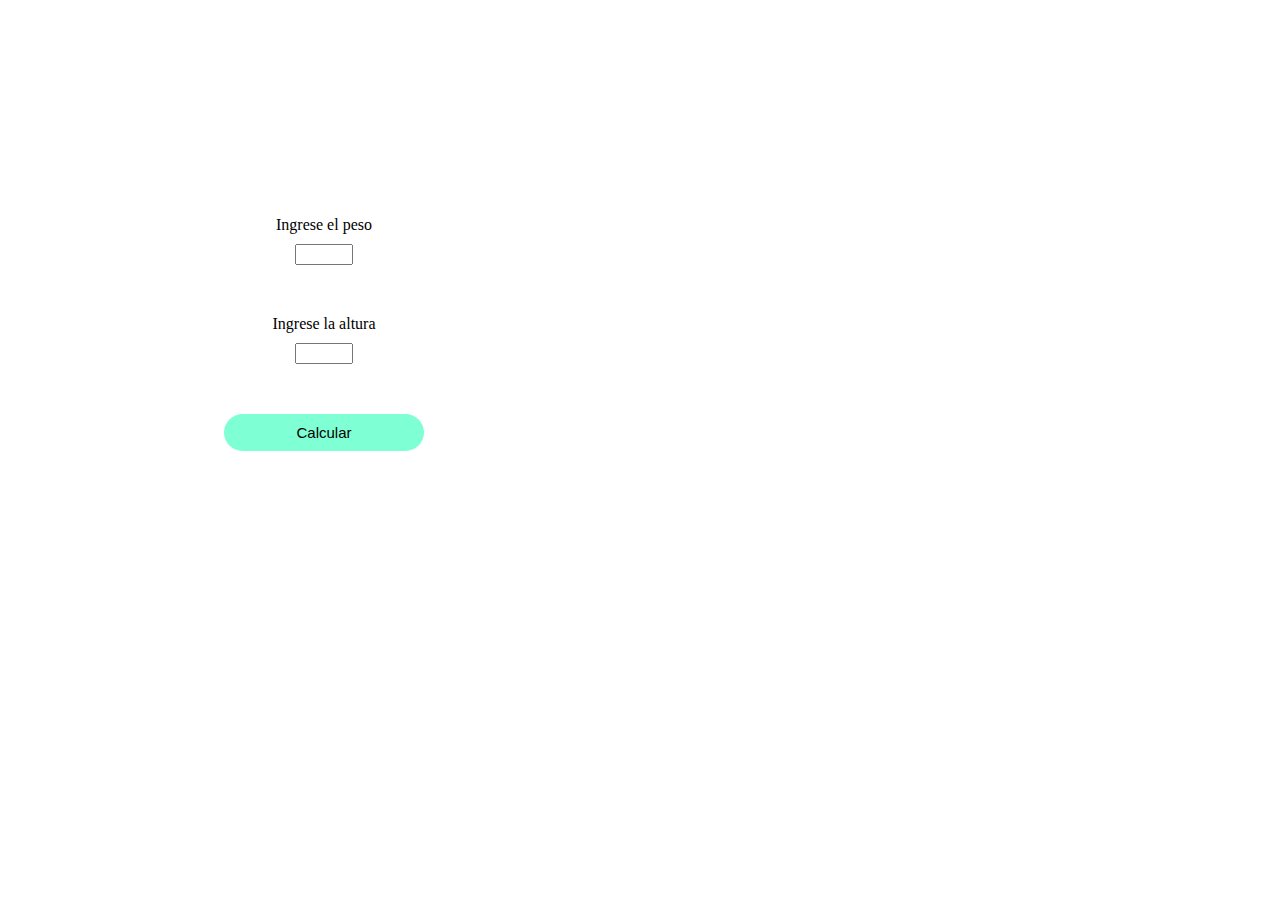
<file: CalculadoraIMC/index.html>
<!DOCTYPE html>
<html lang="en">
<head>
    <meta charset="UTF-8">
    <meta http-equiv="X-UA-Compatible" content="IE=edge">
    <meta name="viewport" content="width=device-width, initial-scale=1.0">
    <title>Calculadora IMC</title>
    <link rel="stylesheet" href="/CalculadoraIMC/calc.css">
</head>
<body>
    <div class="contenido">
        <div class="main">
            <label for="peso">Ingrese el peso</label> 
            <input type="text" id="peso">
            <label for="altura">Ingrese la altura</label> 
            <input type="text" id="altura">
            <button class="calcular">Calcular</button>
        </div>
        <div class="resultado">
            
        </div>
    </div>
   
    <script src="/CalculadoraIMC/Calc.js"></script>
</body>
</html>
</file>
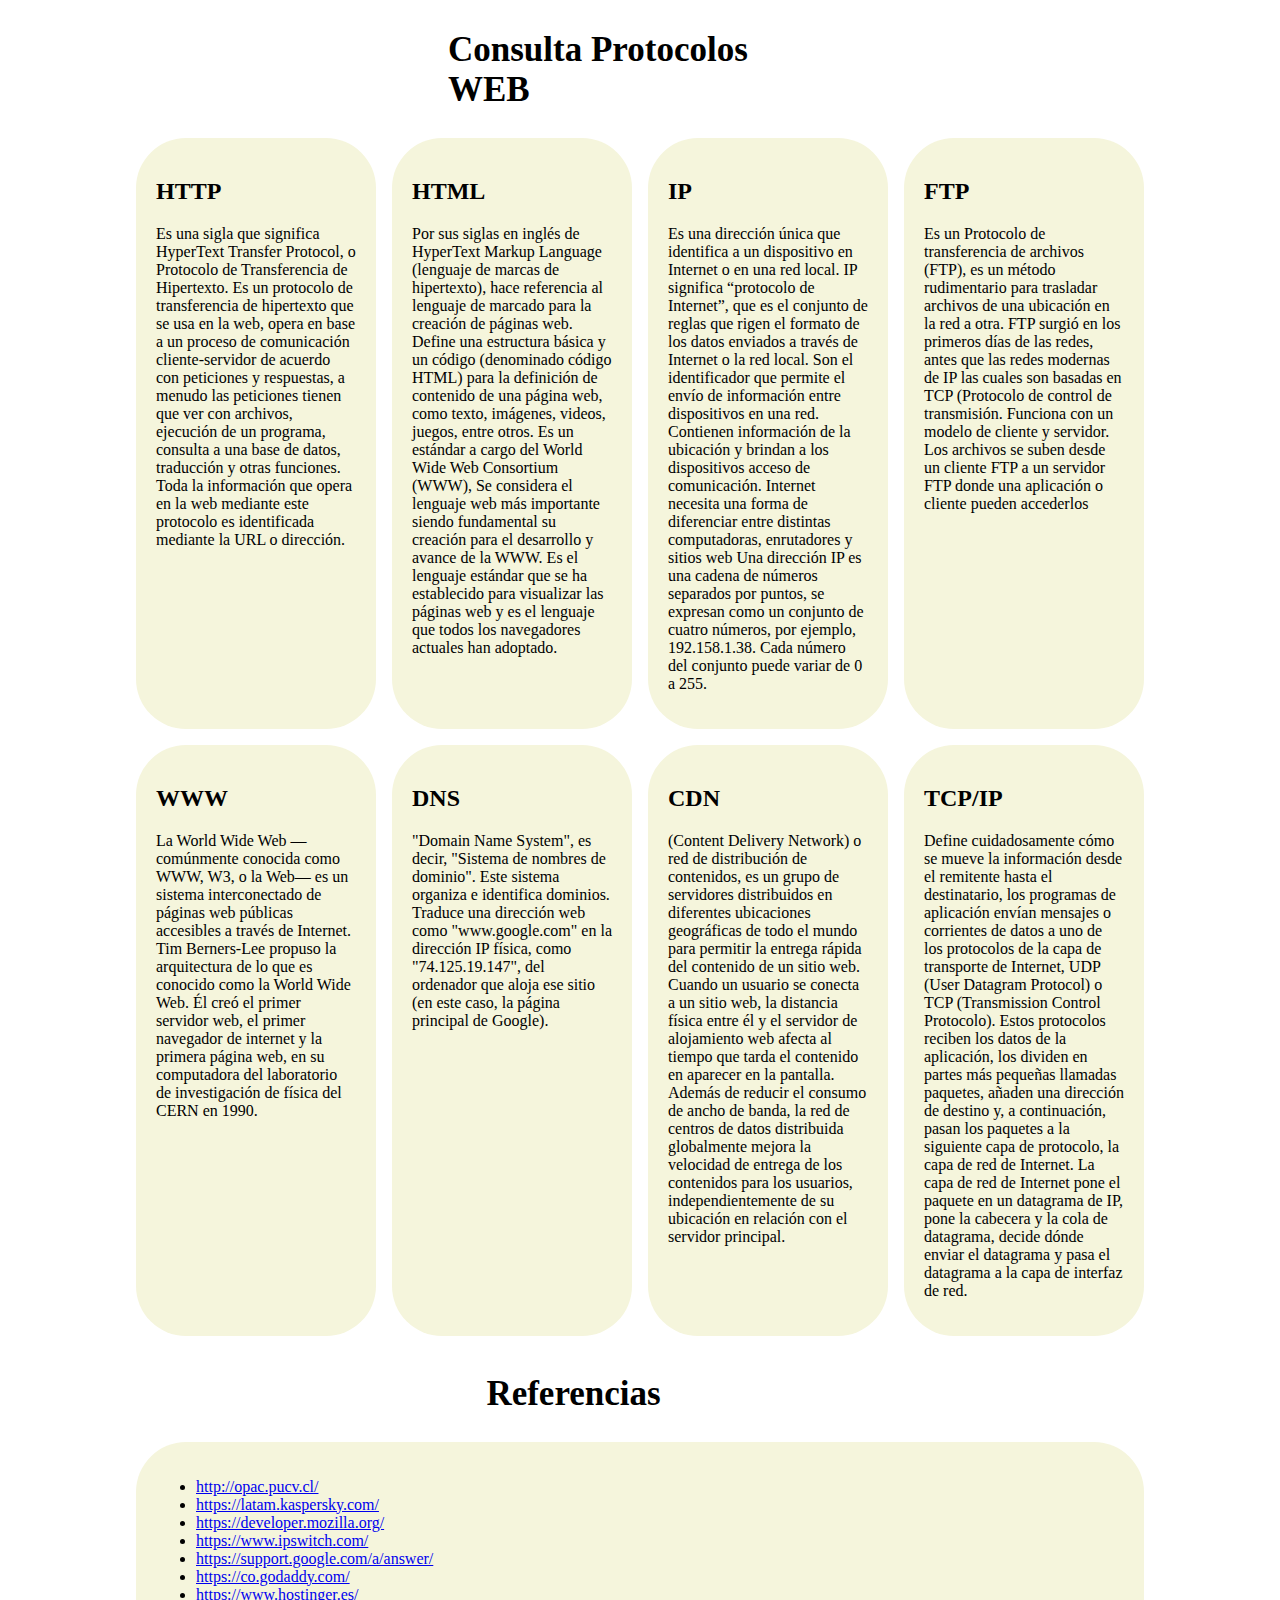
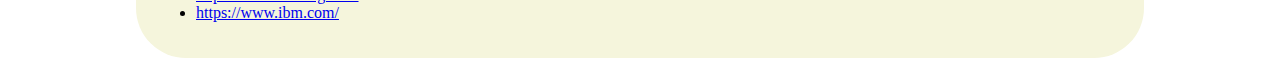
<file: Consultas/index.html>
<!DOCTYPE html>
<html lang="en">

<head>
    <meta charset="UTF-8">
    <meta http-equiv="X-UA-Compatible" content="IE=edge">
    <meta name="viewport" content="width=device-width, initial-scale=1.0">
    <title>Consultas</title>
    <link rel="stylesheet" href="style.css">
</head>

<body>
    <h1>Consulta Protocolos WEB</h1>
    <section class="Contenedor">

        <article>
            <h2>HTTP</h2>
            <p>Es una sigla que significa HyperText Transfer Protocol, o Protocolo de Transferencia de Hipertexto. Es un
                protocolo de transferencia de hipertexto que se usa en la web, opera en base a un proceso de
                comunicación cliente-servidor de acuerdo con peticiones y respuestas, a menudo las peticiones tienen que
                ver con archivos, ejecución de un programa, consulta a una base de datos, traducción y otras funciones.
                Toda la información que opera en la web mediante este protocolo es identificada mediante la URL o
                dirección.</p>
        </article>
        <article>
            <h2>HTML</h2>
            <p>Por sus siglas en inglés de HyperText Markup Language (lenguaje de marcas de hipertexto), hace referencia
                al lenguaje de marcado para la creación de páginas web. Define una estructura básica y un código
                (denominado código HTML) para la definición de contenido de una página web, como texto, imágenes,
                videos, juegos, entre otros. Es un estándar a cargo del World Wide Web Consortium (WWW), Se considera el
                lenguaje web más importante siendo fundamental su creación para el desarrollo y avance de la WWW. Es el
                lenguaje estándar que se ha establecido para visualizar las páginas web y es el lenguaje que todos los
                navegadores actuales han adoptado.</p>
        </article>
        <article>
            <h2>IP</h2>
            <p>Es una dirección única que identifica a un dispositivo en Internet o en una red local. IP significa
                “protocolo de Internet”, que es el conjunto de reglas que rigen el formato de los datos enviados a
                través de Internet o la red local. Son el identificador que permite el envío de información entre
                dispositivos en una red. Contienen información de la ubicación y brindan a los dispositivos acceso de
                comunicación. Internet necesita una forma de diferenciar entre distintas computadoras, enrutadores y
                sitios web
                Una dirección IP es una cadena de números separados por puntos, se expresan como un conjunto de cuatro
                números, por ejemplo, 192.158.1.38. Cada número del conjunto puede variar de 0 a 255.
            </p>
        </article>
        <article>
            <h2>FTP</h2>
            <p>Es un Protocolo de transferencia de archivos (FTP), es un método rudimentario para trasladar archivos de
                una ubicación en la red a otra. FTP surgió en los primeros días de las redes, antes que las redes
                modernas de IP las cuales son basadas en TCP (Protocolo de control de transmisión. Funciona con un
                modelo de cliente y servidor. Los archivos se suben desde un cliente FTP a un servidor FTP donde una
                aplicación o cliente pueden accederlos
            </p>
        </article>
        <article>
            <h2>WWW</h2>
            <p>La World Wide Web —comúnmente conocida como WWW, W3, o la Web— es un sistema interconectado de páginas
                web públicas accesibles a través de Internet. Tim Berners-Lee propuso la arquitectura de lo que es
                conocido como la World Wide Web. Él creó el primer servidor web, el primer navegador de internet y la
                primera página web, en su computadora del laboratorio de investigación de física del CERN en 1990.
            </p>
        </article>
        <article>
            <h2>DNS</h2>
            <p> "Domain Name System", es decir, "Sistema de nombres de dominio". Este sistema organiza e identifica
                dominios. Traduce una dirección web como "www.google.com" en la dirección IP física, como
                "74.125.19.147", del ordenador que aloja ese sitio (en este caso, la página principal de Google).
            </p>
        </article>
        <article>
            <h2>CDN</h2>
            <p>(Content Delivery Network) o red de distribución de contenidos, es un grupo de servidores distribuidos en
                diferentes ubicaciones geográficas de todo el mundo para permitir la entrega rápida del contenido de un
                sitio web. Cuando un usuario se conecta a un sitio web, la distancia física entre él y el servidor de
                alojamiento web afecta al tiempo que tarda el contenido en aparecer en la pantalla. Además de reducir el
                consumo de ancho de banda, la red de centros de datos distribuida globalmente mejora la velocidad de
                entrega de los contenidos para los usuarios, independientemente de su ubicación en relación con el
                servidor principal.
            </p>
        </article>
        <article>
            <h2>TCP/IP</h2>
            <p>Define cuidadosamente cómo se mueve la información desde el remitente hasta el destinatario, los
                programas de aplicación envían mensajes o corrientes de datos a uno de los protocolos de la capa de
                transporte de Internet, UDP (User Datagram Protocol) o TCP (Transmission Control Protocolo). Estos
                protocolos reciben los datos de la aplicación, los dividen en partes más pequeñas llamadas paquetes,
                añaden una dirección de destino y, a continuación, pasan los paquetes a la siguiente capa de protocolo,
                la capa de red de Internet. La capa de red de Internet pone el paquete en un datagrama de IP, pone la
                cabecera y la cola de
                datagrama, decide dónde enviar el datagrama y pasa el datagrama a la capa de interfaz de red.
            </p>
        </article>
    </section>
    <footer>
        <h3>Referencias</h3>
        <article class="cyber">
            <ul>
                <li>
                    <a
                        href="http://opac.pucv.cl/pucv_txt/txt-1000/UCC1492_01.pdf">http://opac.pucv.cl/</a>
                </li>
                <li>
                    <a
                        href="https://latam.kaspersky.com/resource-center/definitions/what-is-an-ip-address">https://latam.kaspersky.com/</a>
                </li>
                <li>
                    <a
                        href="https://developer.mozilla.org/es/docs/Glossary/World_Wide_Web">https://developer.mozilla.org/</a>
                </li>
                <li>
                    <a
                        href="https://www.ipswitch.com/es/blog/que-es-el-protocolo-de-transferencia-de-archivos-ftp">https://www.ipswitch.com/</a>
                </li>
                <li>
                    <a
                        href="https://support.google.com/a/answer/48090?hl=es-419">https://support.google.com/a/answer/</a>
                </li>
                <li>
                    <a
                        href="https://co.godaddy.com/help/que-es-el-dns-665">https://co.godaddy.com/</a>
                </li>
                <li>
                    <a
                        href="https://www.hostinger.es/tutoriales/que-es-cdn">https://www.hostinger.es/</a>
                </li>
                <li>
                    <a
                        href="https://www.ibm.com/docs/es/aix/7.2?topic=protocol-tcpip-protocols">https://www.ibm.com/</a>
                </li>
            </ul>
        </article>
    </footer>
</body>

</html>
</file>
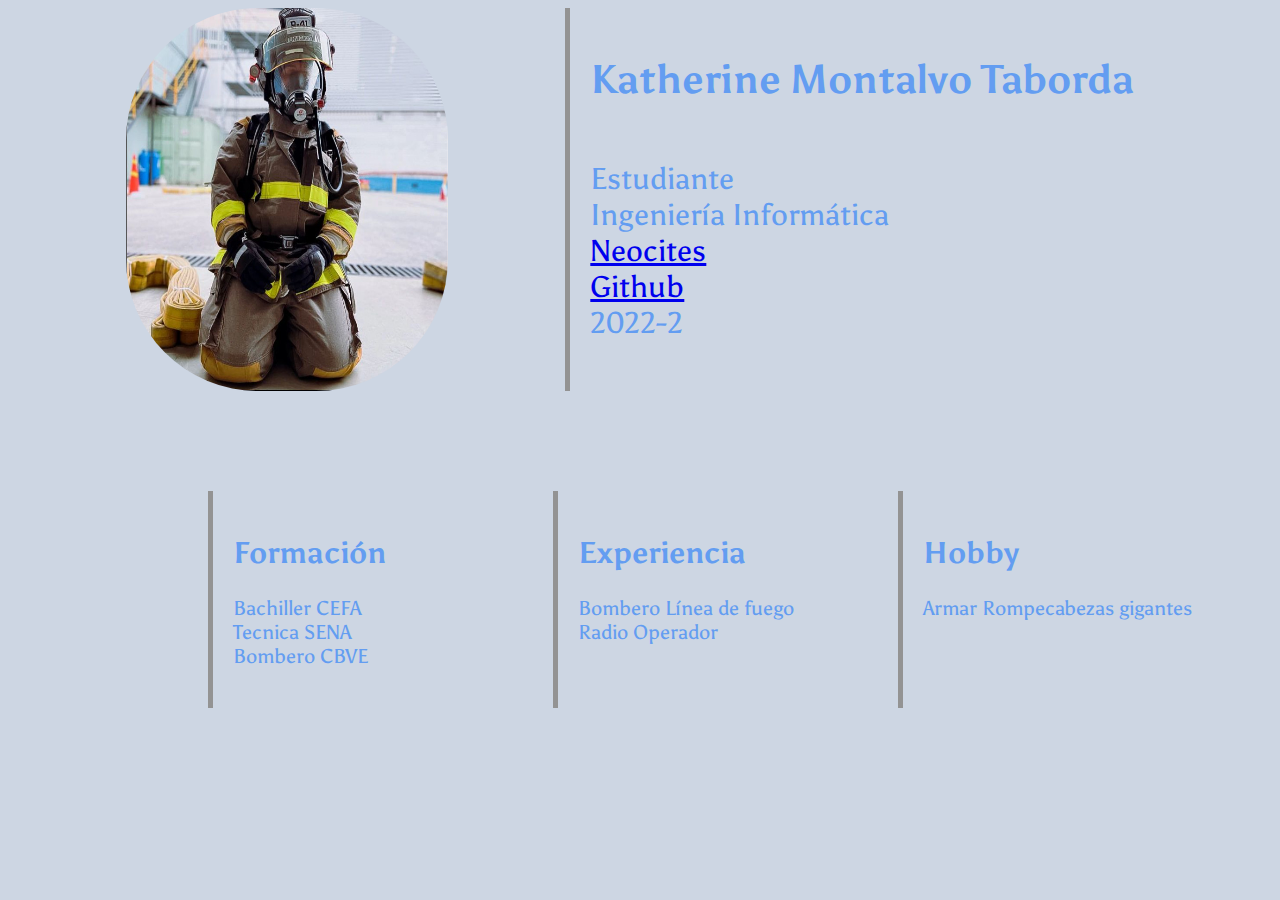
<file: Entregable1/index.html>
<!DOCTYPE html>
<html lang="en">
<head>
    <meta charset="UTF-8">
    <meta http-equiv="X-UA-Compatible" content="IE=edge">
    <meta name="viewport" content="width=device-width, initial-scale=1.0">
    <title>Informacion_Katherine_Montalvo</title>
    <link rel="stylesheet" href="style.css">
    <link rel="preconnect" href="https://fonts.googleapis.com">
<link rel="preconnect" href="https://fonts.gstatic.com" crossorigin>
<link href="https://fonts.googleapis.com/css2?family=Asul:wght@400;700&display=swap" rel="stylesheet">

</head>
<body>
    
    <div class="encabezado">
        <img src="../Entregable1/2022-07-31_115651.jpg" alt="Foto_Perfil" class="Imagen">
        <div class="Nombre">
            <h1>
                Katherine Montalvo Taborda
            </h1>
            <p>
                Estudiante <br>
                Ingeniería Informática <br>
                <a href="https://decorama.neocities.org/">Neocites</a><br>
                <a href="https://github.com/KatheMontalvo">Github</a> <br>
                2022-2
            </p>
        </div>
    </div>
   <div class="cuerpo">
    <div class="Formacion">
        <h2>
            Formación
        </h2>
        <p>
            Bachiller   CEFA <br>
            Tecnica     SENA <br>
            Bombero     CBVE
        </p>
    </div>
    <div class="Experiencia">
        <h2>
            Experiencia
        </h2>
        <p>
            Bombero Línea de fuego <br>
            Radio Operador
        </p>
    
    </div>

    
    <div class="hobby">
        <h2>
            Hobby
        </h2>
        <p>
            Armar Rompecabezas gigantes
        </p>
    </div>
   </div>

</html>
</file>
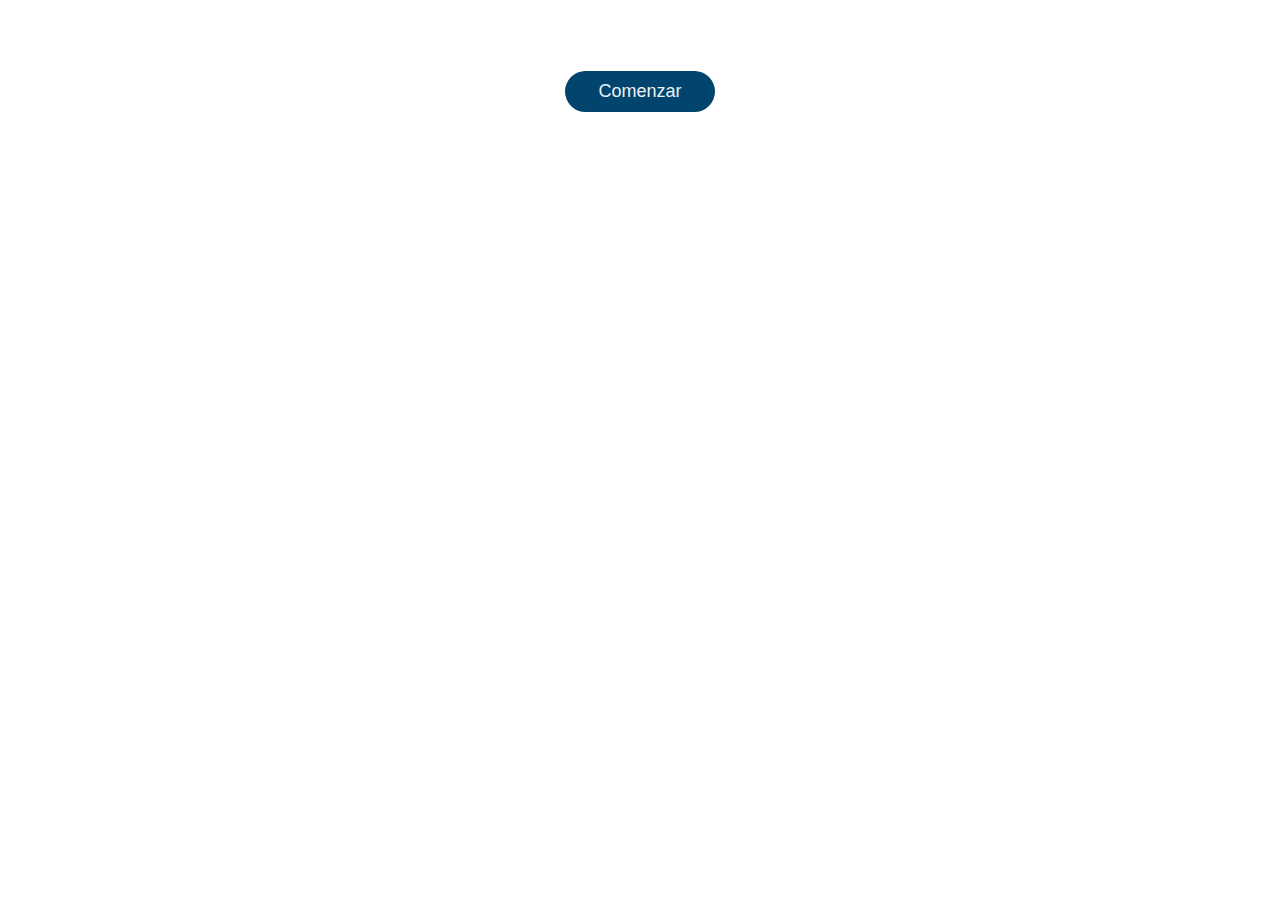
<file: Memories/index.html>
<!DOCTYPE html>
<html lang="en">
<head>
    <meta charset="UTF-8">
    <meta http-equiv="X-UA-Compatible" content="IE=edge">
    <meta name="viewport" content="width=device-width, initial-scale=1.0">
    <title>Juego de Memoria SAKM</title>
    <link rel="stylesheet" href="mem.css">
</head>
<body>
    <div class="main">
        <button id="comenzar">Comenzar</button>
        <div class="contenedor">
        
        </div>
    </div>

    <script src="memo.js"></script>
</body>
</html>
</file>
<file: CalculadoraIMC/calc.css>
.calcular{
    padding: 10px;
    border-radius: 30px;
    border: none;
    background-color: aquamarine;
    width: 200px;
    margin-top: 50px;
    font-size: 15px;
}
.main{
    display: flex;
    flex-direction: column;
    align-items: center;
    justify-content: center;
    height: 600px;
    width: 50%;
}
.resultado{
    display: flex;
    flex-direction: column;
    align-items: center;
    justify-content: center;
    height: 600px;
    width: 50%;
}
img{
 width: 70%;
 height: 70%;
 object-fit: contain;
}
input{
    width: 50px;
    margin-top: 10px;
}
label{
    margin-top: 50px;
}
@media (max-width: 768px){
 
    .contenido{
        flex-direction: column;
        align-content: center;
        width: 50%;
        margin: auto;
    }
   
    .main{
        align-content: center;
        width: 90%;
        height: 35%;
    }
    .resultado{
        align-content: center;
        width: 90%;
        height: 35%;
    }
    .calcular{
        margin-bottom: 20%;
    }
}
.contenido{
    display: flex;
    align-content: center;
}
</file>
<file: Consultas/style.css>
body{
    box-sizing: border-box;
    margin: 0;
    padding: 0;
    font-family: Cambria, Cochin, Georgia, Times, 'Times New Roman', serif;
}

.Contenedor{
    display: grid;
    grid-template-columns: repeat(4,20%);
    justify-content: center;
}

h1{
    width: 30%;
    margin: auto;
    margin-bottom: 20px;
    margin-top: 30px;
    font-size: 35px;
}

article{
    background-color: beige;
    border-radius: 50px;
    padding: 20px;
    margin: 8px;
}
h3{
    width: 30%;
    margin: auto;
    margin-bottom: 20px;
    margin-top: 30px;
    font-size: 35px;
}
footer{
    display: flex;
    flex-direction: column;
    margin: auto;
    width: 80%;
    font-family: Cambria, Cochin, Georgia, Times, 'Times New Roman', serif;
}
@media (max-width:768px) {
    .Contenedor{
    grid-template-columns: 100%;
    margin: 5%;
    }
}
@media (max-width:425px) {
    .Contenedor{
    grid-template-columns: 100%;
    margin: 100%;
    
    }
    footer{
        font-size: 3%;
    }
}
</file>
<file: Entregable1/style.css>
body{
background-color: #CDD6E3;
color: #639DF1;
font-family: 'Asul', sans-serif;

}
.Nombre{
    display: inline-flex;
    flex-direction: column;
    justify-content: center;
    border-left: 5px solid #939393;
    padding: 20px;
}
.Imagen{
    width: 322px;
    height: 396;
    border-radius: 132px;
}
.encabezado{
    display: flex;
    justify-content: space-evenly;
}
p{
    font-size: 20px;
}
h1{
    font-size: 40px;
}
h2{
    font-size: 30px;
}
.cuerpo{
    display: inline-flex;
    width: 90%;
    margin-top: 100px;
    margin-left: 200px;
}
.Formacion{
    border-left: 5px solid #939393;
    padding: 20px;
    width: 300px;
}
.Experiencia
{
    border-left: 5px solid #939393;
    padding: 20px;
    width: 300px;
}
.hobby{
    border-left: 5px solid #939393;
    padding: 20px;
    width: 300px;
}
.encabezado p{
font-size: 30px;
}

@media (max-width:768px){
    .encabezado{
        flex-direction: column;
        align-items: center;
    }
    .cuerpo{
        flex-direction: column;
        margin: 11%;
    }
}
@media (max-width:426px){
    .encabezado{
        flex-direction: column;
        align-items: center;
    }
    .cuerpo{
        flex-direction: column;
        margin: 0%;
    }
}
</file>
<file: Memories/mem.css>
.contenedor{
    display: grid;
    gap: 10px;
    grid-template-columns: repeat(4,1fr);
    grid-template-rows: repeat(4,1fr);
}
.carta{
   display: flex;
   align-items: center;
   justify-content: center; 
   height: 100px;
   width: 100px;
   font-size: 4rem;
   background-color: #ecf1f4;
   border-radius: 30px;
   user-select: none;
}
.carta-rellenar{
    cursor: pointer;
    position: absolute;
    background-color: #01446E;
    animation-duration: .5s;
    animation-iteration-count: 1;
    animation-fill-mode: forwards;

}

.main{
    display: flex;
    align-items: center;
    flex-direction: column;
}

button{
    padding: 10px;
    border-radius: 30px;
    border: none;
    background-color: #01446E;
    color: #ecf1f4;
    width: 150px;
    margin: 5%;
    font-size: 18px;
}

@keyframes ocultar {
    from {background-color: rgba(0, 0, 0, 0);}
    to {background-color: #01446E;}
}

@keyframes voltear{
    from {background-color: #01446E;}
    to {background-color: rgba(0, 0, 0, 0);}
}

.carta-rellenar:hover{
    transform: scale(1.1, 1.1);
    transition: transform .3s;
}

@media (max-width: 768px){
    button{
        margin: 8%;
    }
}

@media (max-width: 428px){
    button{
        margin: 18%;
    }

    .carta{
        width: 75px;
        height: 85px;
    }

    .carta-rellenar{
        width: 75px;
        height: 85px;
    }
}
</file>
